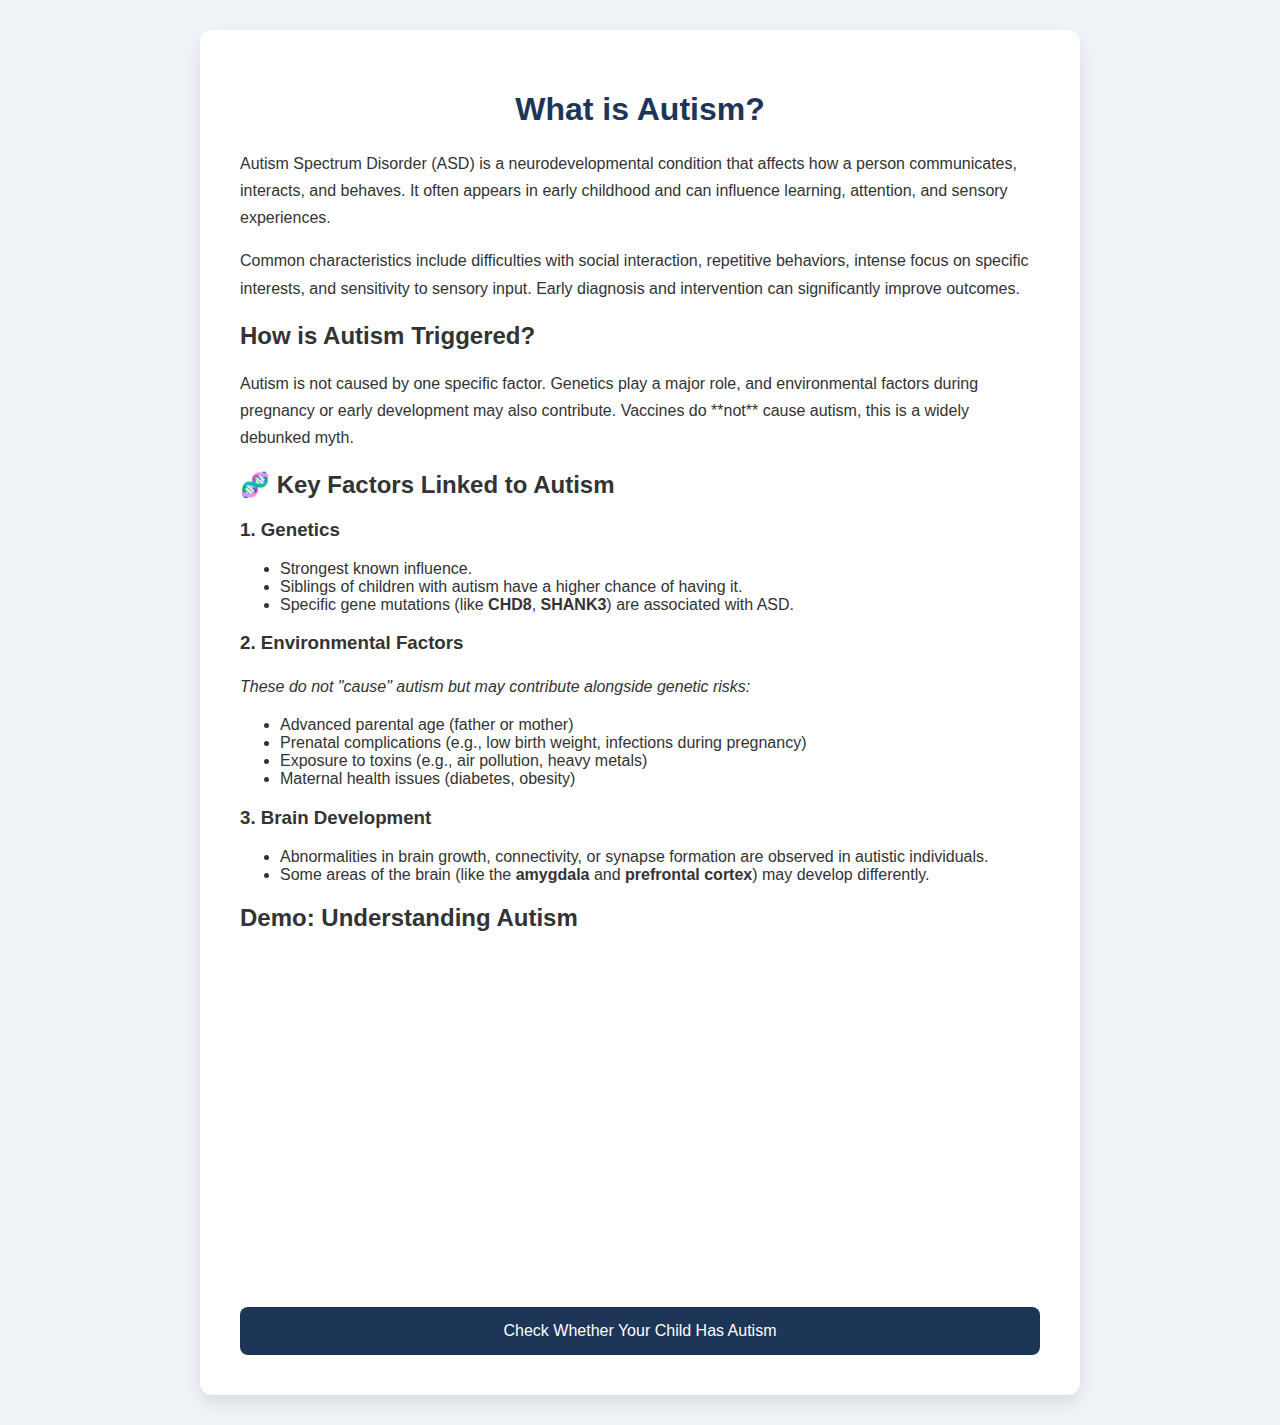
<file: templates/landing.html>
<!DOCTYPE html>
<html lang="en">
<head>
    <meta charset="UTF-8">
    <title>Welcome - Autism Awareness</title>
    <style>
        body {
            font-family: 'Segoe UI', sans-serif;
            background-color: #f0f4f8;
            margin: 0;
            padding: 30px;
            color: #333;
        }

        .container {
            max-width: 800px;
            margin: auto;
            background: white;
            padding: 40px;
            border-radius: 12px;
            box-shadow: 0 8px 20px rgba(0, 0, 0, 0.1);
        }

        h1 {
            color: #1d3557;
            text-align: center;
        }

        iframe {
            display: block;
            margin: 20px auto;
            max-width: 100%;
        }

        p {
            line-height: 1.7;
        }

        .cta-button {
            display: block;
            margin: 40px auto 0;
            padding: 15px 30px;
            background-color: #1d3557;
            color: white;
            border: none;
            border-radius: 8px;
            text-decoration: none;
            font-size: 16px;
            text-align: center;
        }

        .cta-button:hover {
            background-color: #457b9d;
        }
    </style>
</head>
<body>
    <div class="container">
        <h1>What is Autism?</h1>
        <p>
            Autism Spectrum Disorder (ASD) is a neurodevelopmental condition that affects how a person communicates, interacts, and behaves. It often appears in early childhood and can influence learning, attention, and sensory experiences.
        </p>
        <p>
            Common characteristics include difficulties with social interaction, repetitive behaviors, intense focus on specific interests, and sensitivity to sensory input. Early diagnosis and intervention can significantly improve outcomes.
        </p>

        <h2>How is Autism Triggered?</h2>
        <p>
            Autism is not caused by one specific factor. Genetics play a major role, and environmental factors during pregnancy or early development may also contribute. Vaccines do **not** cause autism, this is a widely debunked myth. 
        </p>
        <section class="key-factors">
            <h2>🧬 Key Factors Linked to Autism</h2>
          
            <div class="factor">
              <h3>1. Genetics</h3>
              <ul>
                <li>Strongest known influence.</li>
                <li>Siblings of children with autism have a higher chance of having it.</li>
                <li>Specific gene mutations (like <strong>CHD8</strong>, <strong>SHANK3</strong>) are associated with ASD.</li>
              </ul>
            </div>
          
            <div class="factor">
              <h3>2. Environmental Factors</h3>
              <p><em>These do not "cause" autism but may contribute alongside genetic risks:</em></p>
              <ul>
                <li>Advanced parental age (father or mother)</li>
                <li>Prenatal complications (e.g., low birth weight, infections during pregnancy)</li>
                <li>Exposure to toxins (e.g., air pollution, heavy metals)</li>
                <li>Maternal health issues (diabetes, obesity)</li>
              </ul>
            </div>
          
            <div class="factor">
              <h3>3. Brain Development</h3>
              <ul>
                <li>Abnormalities in brain growth, connectivity, or synapse formation are observed in autistic individuals.</li>
                <li>Some areas of the brain (like the <strong>amygdala</strong> and <strong>prefrontal cortex</strong>) may develop differently.</li>
              </ul>
            </div>
          </section>
          

        <h2>Demo: Understanding Autism</h2>
        <iframe width="560" height="315" 
    src="https://www.youtube.com/embed/p6Xd4cg40no" 
    title="Autism Spectrum Disorder Video" 
    frameborder="0" 
    allow="accelerometer; autoplay; clipboard-write; encrypted-media; gyroscope; picture-in-picture" 
    allowfullscreen>
    </iframe>
   

    

        <a class="cta-button" href="/check">Check Whether Your Child Has Autism</a>
    </div>
</body>
</html>
</file>
